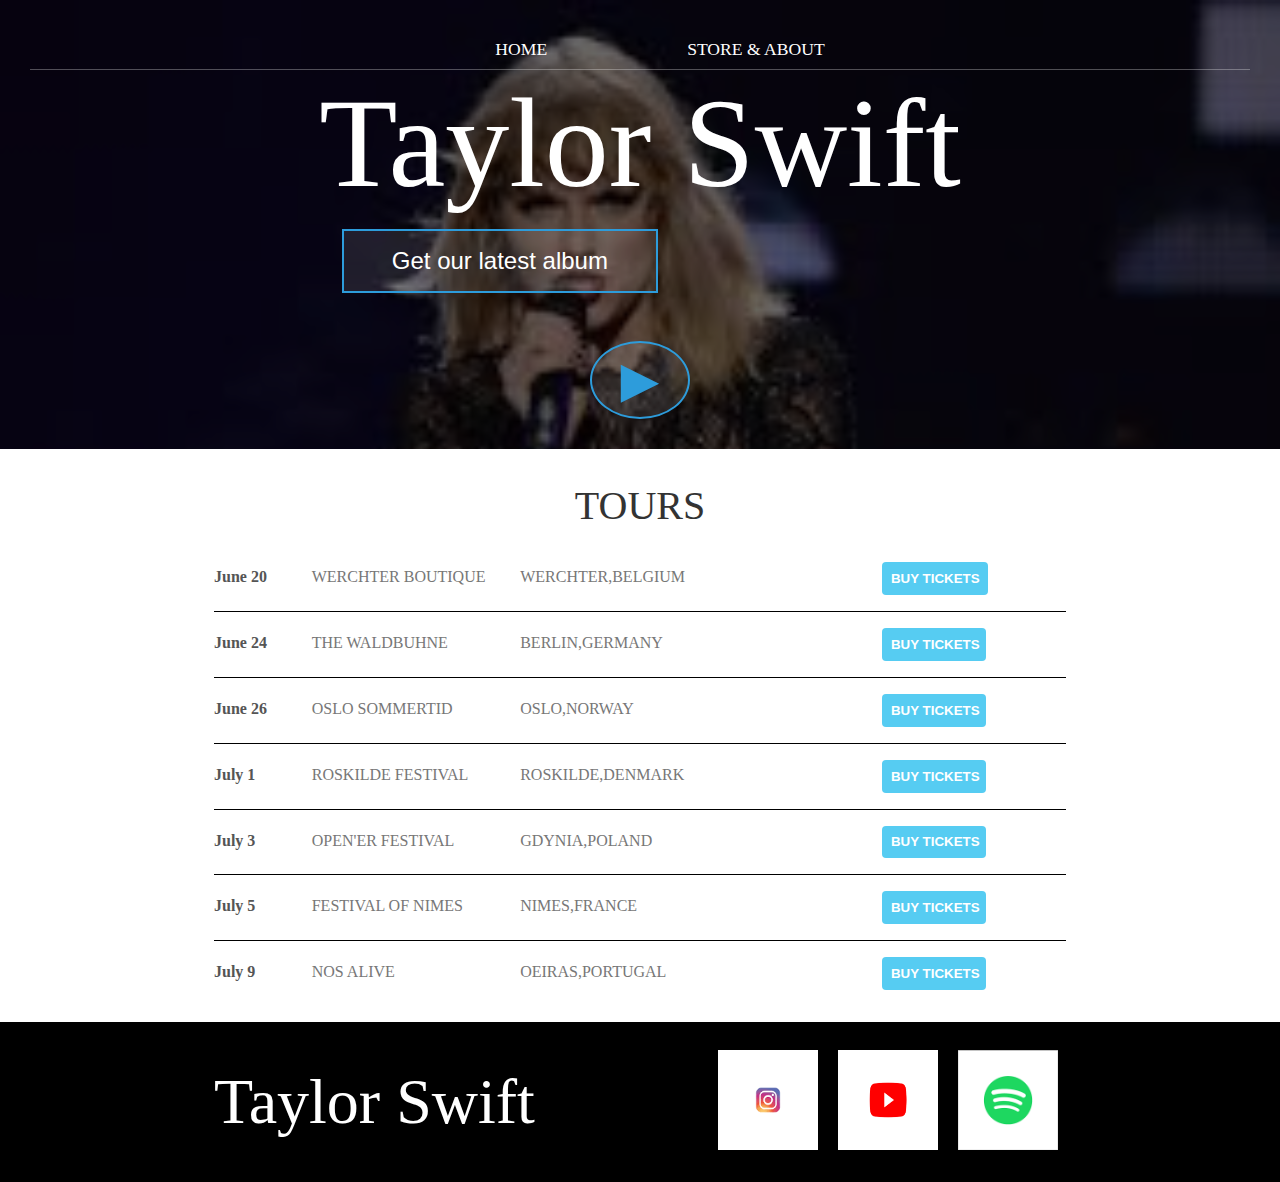
<file: index.html>
<!DOCTYPE html>
<!-- <html> <head> and <body> are a must -->
<html>
<head>
  <title>TAYLOR SWIFT || ABOUT</title>
  <meta name="description" content="This is the description">
</head>
<body>

  <header class="main-header">
    <nav class=" nav main-nav">
      <ul>
        <li><a href="index.html" target="_blank">HOME</a></li>
        <li><a href="store.html" target=_blank>STORE & ABOUT</a></li>
        <link rel="stylesheet" href="style2.css">

        </ul>
    </nav>


        <h1 class="band-name band-name-large"> Taylor Swift </h1>
        <div class="container">

        <button type="button" class="btm btm-header" onclick="window.location.href='https://open.spotify.com/album/6x9s2ObPdpATZgrwxsk9c0'"> Get our latest album</button>
</div>
<button type="button" class="btm btm-header btm-play" onclick="window.location.href='https://www.taylorswift.com/events'">&#9658</button>
</header>
<section class="content-section container">
  <h2 class="section-header">TOURS</h2>

  <div>

       <div class="tour-row">


      <span class="tour-item tour-date">June 20</span>

      <span class="tour-item tour-city">WERCHTER BOUTIQUE</span>

      <span class="tour-item tour-arena">WERCHTER,BELGIUM</span>

      <button type="button" class=" btm tour-item-tour-button btm-primary" onclick="window.location.href='https://www.taylorswift.com/events'"> BUY TICKETS</button>

      </div>

      <div class="tour-row">
        <span class="tour-item tour-date">June 24</span>

        <span class="tour-item tour-city">THE WALDBUHNE</span>

        <span class="tour-item tour-arena">BERLIN,GERMANY</span>

        <button type="button" class="btm tour-item tour-button btm-primary" onclick="window.location.href='https://www.taylorswift.com/events'"> BUY TICKETS</button>

        </div>

        <div class="tour-row">
          <span class="tour-item tour-date">June 26</span>

          <span class="tour-item tour-city">OSLO SOMMERTID</span>

          <span class=" tour-item tour-arena">OSLO,NORWAY</span>

          <button type="button" class="btm tour-item tour-button btm-primary" onclick="window.location.href='https://www.taylorswift.com/events'"> BUY TICKETS</button>

          </div>

          <div class="tour-row">
            <span class="tour-item tour-date">July 1</span>

            <span class="tour-item tour-city">ROSKILDE FESTIVAL</span>

            <span class="tour-item tour-arena">ROSKILDE,DENMARK</span>

            <button type="button" class="btm tour-item tour-button  btm-primary" onclick="window.location.href='https://www.taylorswift.com/events'"> BUY TICKETS</button>

            </div>

            <div class="tour-row">
              <span class="tour-item tour-date">July 3</span>

              <span class="tour-item tour-city">OPEN'ER FESTIVAL</span>

              <span class="tour-item tour-arena">GDYNIA,POLAND</span>

              <button type="button" class="btm tour-item tour-button btm-primary" onclick="window.location.href='https://www.taylorswift.com/events'"> BUY TICKETS</button>

              </div>

              <div class="tour-row">
                <span class="tour-item tour-date">July 5</span>

                <span class="tour-item tour-city">FESTIVAL OF NIMES</span>

                <span class="tour-item tour-arena">NIMES,FRANCE</span>

                <button type="button" class="btm tour-item tour-button btm-primary" onclick="window.location.href='https://www.taylorswift.com/events'"> BUY TICKETS</button>

              </div>

                <div class="tour-row">
                  <span class="tour-item tour-date" >July 9</span>

                  <span class="tour-item tour-city">NOS ALIVE</span>

                  <span class="tour-item tour-arena">OEIRAS,PORTUGAL</span>

                  <button type="button" class="btm tour-item tour-button btm-primary" onclick="window.location.href='https://www.taylorswift.com/events'"> BUY TICKETS</button>

                  </div>


      </div>
      </section>
      <footer class="main-footer">
        <div class="container main-footer-container">
        <h3 class="band-name"> Taylor Swift </h3>
        <ul class="nav footer-nav">
          <li>
            <a href="https://www.instagram.com/taylorswift/" target="_blank">
          <img src="insta_logo.png" width="100" height="100" ></a>
        </li>
          <li>
            <a href="https://www.youtube.com/c/TaylorSwift" target="_blank">
              <img src="yt_logo.png" width="100" height="100"></a>
            </li>
          <li>
            <a href="https://open.spotify.com/artist/06HL4z0CvFAxyc27GXpf02" target="_blank">
              <img src="s_logo.png" width="100" height="100">
            </a></li>
        </ul>
      </div>
      </footer>
  </body>
  </html>
</file>
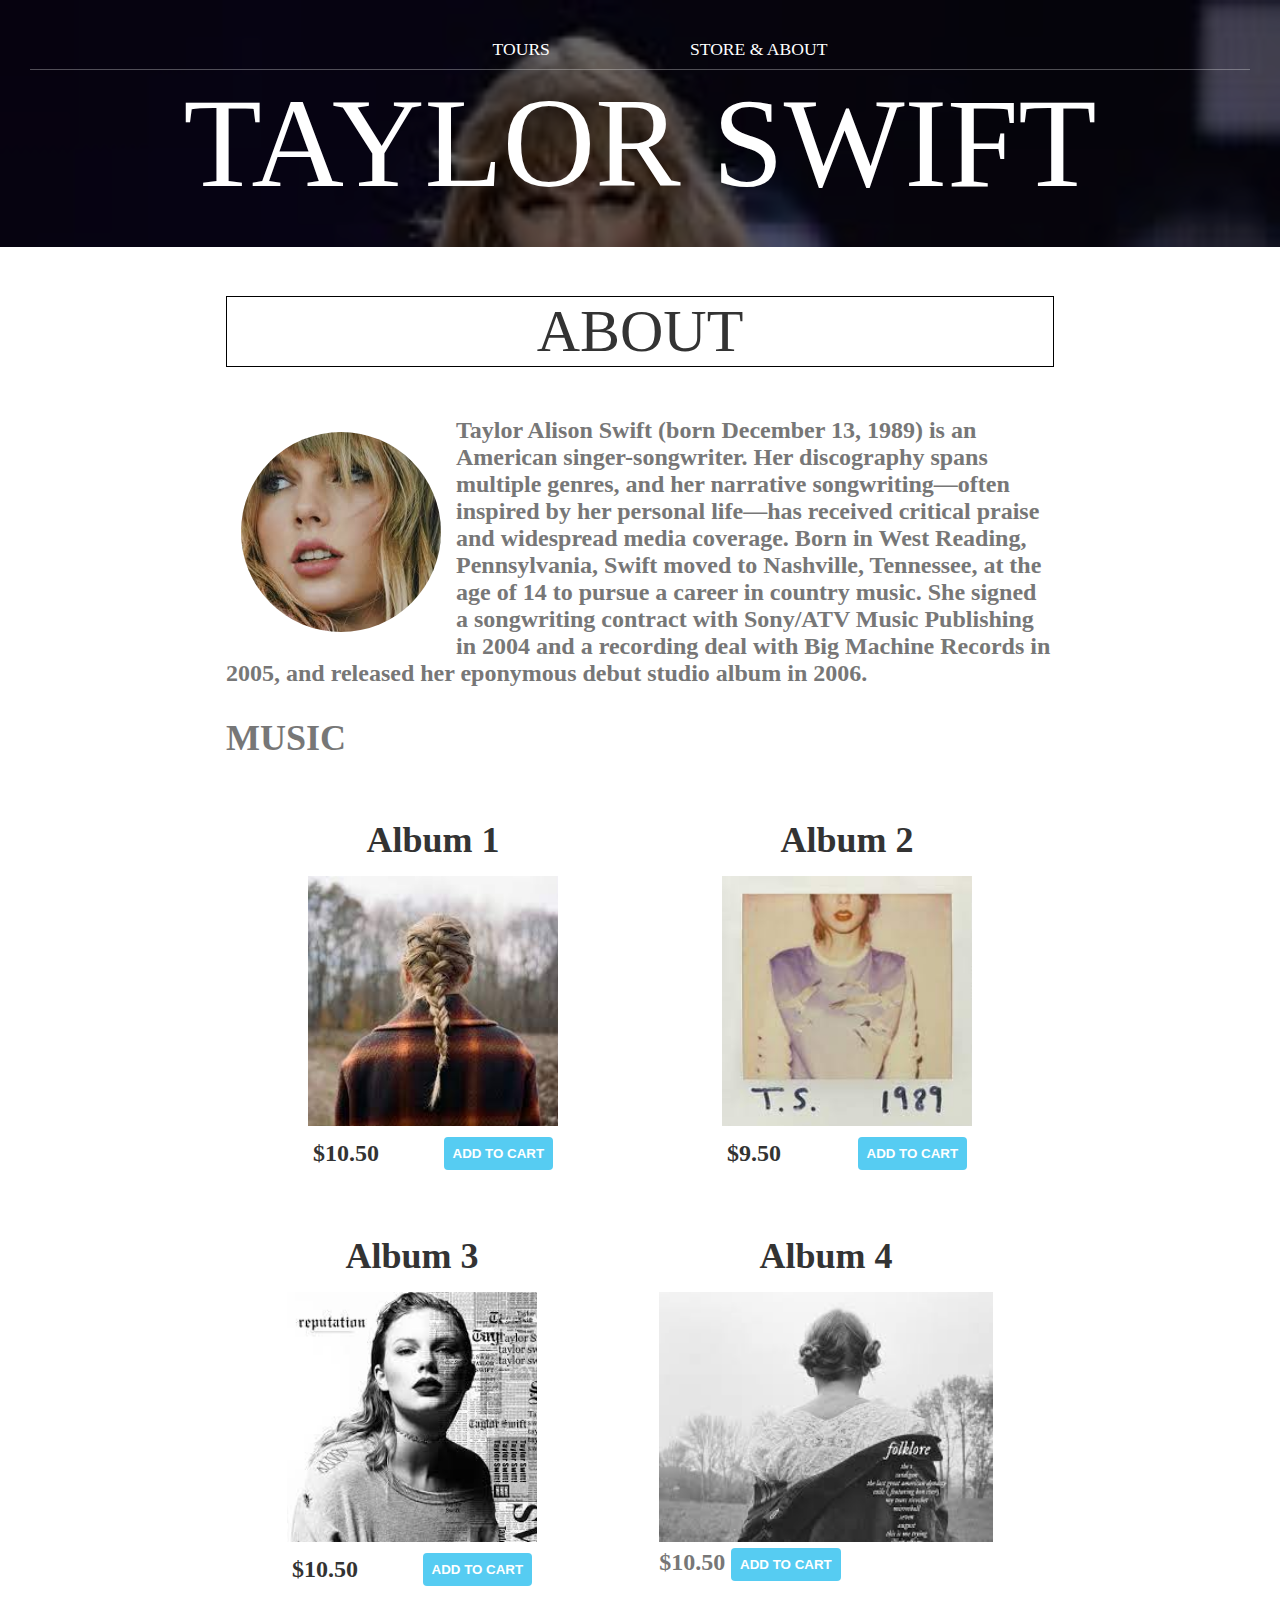
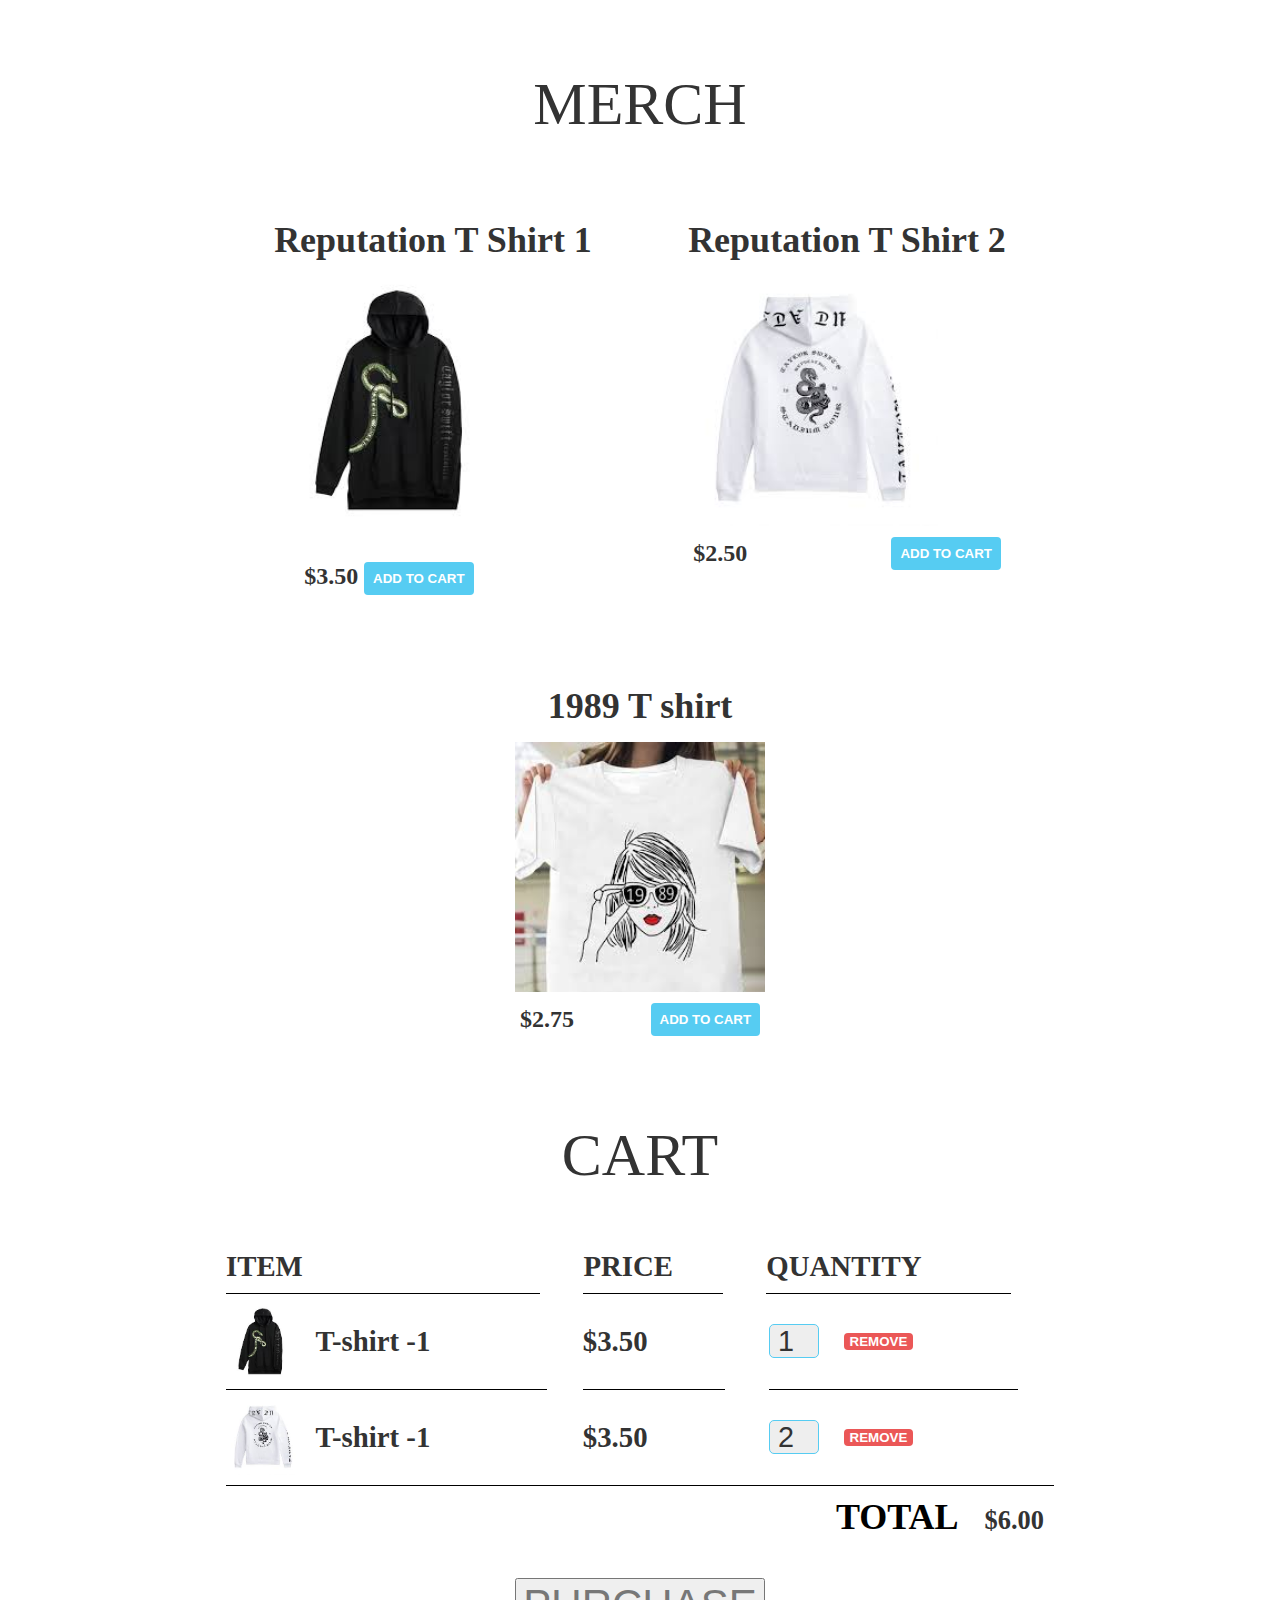
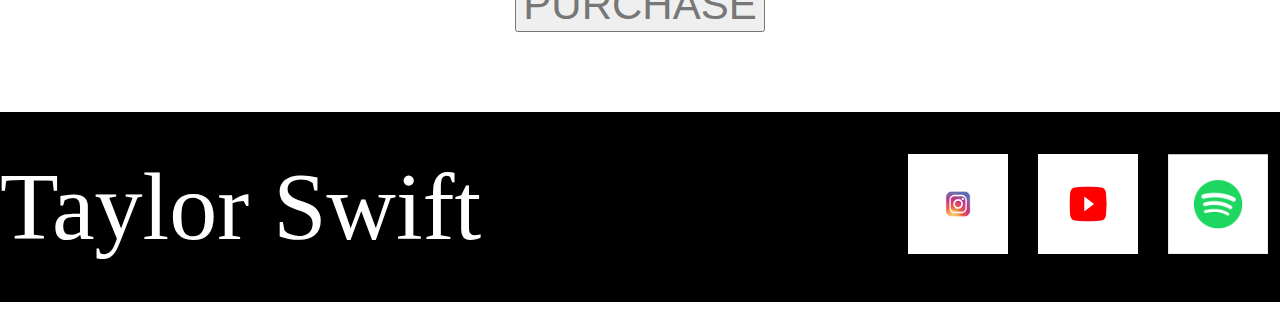
<file: store.html>
<!DOCTYPE html>
<!-- <html> <head> and <body> are a must -->
<html>
<head>
  <title>TAYLOR SWIFT || STORE</title>
  <meta name="description" content="This is the description">
  <!-- No we connect the css using link tag and  stylesheet-->

</head>
<body>

  <header class="main-header">
    <nav class="nav main-nav">
      <ul>
        <li><a href="index.html" target="_blank">TOURS</a></li>
        <li><a href="store.html" target=_blank>STORE & ABOUT</a></li>
        <!--<li><a href="firstweb_page.html" target="_blank">ABOUT</a></li>-->
        <link rel="stylesheet" href="style2.css">
        </ul>
    </nav>

        <h1 class="band-name band-name-large">TAYLOR SWIFT</h1>
  </header>

  <section>
    <h2><!DOCTYPE html>
    <!-- <html> <head> and <body> are a must -->
    <html>
    <head>
      <title>REPUTATION</title>
      <meta name="description" content="This is the description">

    </head>
    <body>
      <section class="content-section container">
        <h2 style="border: 1px solid black;" class="section-header">ABOUT</h2>
        <img class="about-band-img" src="ts.jpg">
        <p>Taylor Alison Swift (born December 13, 1989) is an American singer-songwriter.
          Her discography spans multiple genres, and her narrative songwriting—often inspired
          by her personal life—has received critical praise and widespread media coverage.
          Born in West Reading, Pennsylvania, Swift moved to Nashville, Tennessee, at the age of 14 to pursue a career in country music.
          She signed a songwriting contract with Sony/ATV Music Publishing in 2004 and a recording deal with Big Machine Records in 2005,
          and released her eponymous debut studio album in 2006.</p>

        </section>

    <section class="container content-section">
      <h2 class="section header">MUSIC</h2>
      <div class="shop-items">
      <div class="shop-item">

          <span class="shop-item-title">Album 1 </span>

        <img class="shop-item-image" src="ALbum1.jpg">
        <div class="shop-item-details">
          <span class="shop-item-price">$10.50</span>
          <button class="btm btm-primary shop-item-btm" role="button"> ADD TO CART </button>
        </div>
        </div>


        <div class="shop-item">
            <span class="shop-item-title">Album 2 </span>

          <img  class="shop-item-image" src="Album2.jpg">
          <div class="shop-item-details">
            <span class="shop-item-price">$9.50</span>
            <button role="button" class="btm btm-primary shop-item-btm"> ADD TO CART </button>
          </div>
      </div>


        <div class="shop-item">
          <span class="shop-item-title">Album 3 </span>

        <img  class="shop-item-image" src="Album3.jpg">
        <div class="shop-item-details">
          <span class="shop-item-price">$10.50</span>
          <button role="button" class="btm btm-primary shop-item-btm"> ADD TO CART </button>
        </div>
      </div>


        <div class="shop-item">
          <span class="shop-item-title">Album 4 </span>

        <img  class="shop-item-image" src="Album4.jpg">
        <div class="shop-item-details>
       <span class="shop-item-price">$10.50</span>
          <button role="button" class="btm btm-primary shop-item-btm"> ADD TO CART </button>
        </div>
      </div>

    </div>

      </section>


      <section class="container content-section">
        <h2 class="section-header">MERCH</h2>
        <div class="shop-items">
          <div class="shop-item">
            <span class="shop-item-title">Reputation T Shirt 1</span>

          <img class="shop-item-image" src="merch1.jpg">
          <div class="shop-item">
            <span class="shop-item-price">$3.50</span>
            <button  class="btm btm-primary shop-item-button" role="button">ADD TO CART </button>
            </div>
            </div>


              <div class="shop-item">
                <span class="shop-item-title">Reputation T Shirt 2  </span>

              <img class="shop-item-image" src="merch2.jpg">
              <div class="shop-item-details">
                <span class="shop-item-price">$2.50</span>
                <button class="btm btm-primary shop-item-buttom" role="button">ADD TO CART </button>
              </div>
            </div>

            <div class="shop-item">
                <span class="shop-item-title">1989 T shirt </span>

              <img class="shop-item-image" src="merch3.jpg">
              <div class="shop-item-details">
                <span class="shop-item-price">$2.75</span>
                <button class="btm btm-primary shop-item-button" role="button">ADD TO CART </button>
              </div>
            </div>
          </div>
       </section>
       <section class="container content-section">
         <h2 class="section-header">CART</h2>
         <div class="cart-row">
           <span class="cart-item cart-header cart-column">ITEM</span>
           <span class="cart-price cart-header cart-column">PRICE</span>
           <span class="cart-quantity cart-header cart-column">QUANTITY</span>
          </div>
    <div class="cart-items">
            <div class="cart-row">
        <div class="cart-item cart-column">
            <img class="cart-item-image" src="merch1.jpg" width="100" height="100">
            <span class="cart-item-title"> T-shirt -1</span>
          </div>
            <span class="cart-price cart-column">$3.50</span>
          <div class="cart-quantity cart-column">
                 <input class="cart-quantity-input" type="number" value="1">
            <button class="btn btn-danger" type="button">REMOVE </button>
          </div>
        </div>
        <div class="cart-row">
        <div class="cart-item cart-column">
            <img class="cart-item-image" src="merch2.jpg" width="100" height="100">
            <span class="cart-item-title"> T-shirt -1</span>
          </div>
            <span class="cart-price cart-column">$3.50</span>
          <div class="cart-quantity cart-column">
                 <input class="cart-quantity-input" type="number" value="2">
            <button class="btn btn-danger" type="button">REMOVE </button>
          </div>
        </div>
    </div>



          <div class="cart-total">
            <strong class="cart-total-title">TOTAL</strong>
            <span class="cart-total-price">$6.00</span>
          </div>

          <button class="btn btn-primary btn-purchase" type="button">PURCHASE </button>




       </section>



    <footer class="main-footer  main-footer-container">
      <h3 class="band-name"> Taylor Swift </h3>
      <ul class="nav footer-nav">
        <li>
          <a href="https://www.instagram.com/taylorswift/" target="_blank">
        <img src="insta_logo.png" width="100" height="100" ></a>
      </li>
        <li>
          <a href="https://www.youtube.com/c/TaylorSwift" target="_blank">
            <img src="yt_logo.png" width="100" height="100"></a>
          </li>
        <li>
          <a href="https://open.spotify.com/artist/06HL4z0CvFAxyc27GXpf02" target="_blank">
            <img src="s_logo.png" width="100" height="100">
          </a></li>
      </ul>
    </footer>




  </body>
  </html>
</file>
<file: style2.css>
@import  url('https://fonts.googleapis.com/css2?family=Anek+Malayalam:wght@300;400&family=Big+Shoulders+Stencil+Display:wght@100&family=Dosis:wght@200;700&display=swap');
@import url("https://fonts.googleapis.com/css?family=Metal+Mania");

@@font-face
  {
    dont-family:"Booter - Zero Zero";
    src:url("Fonts/Booter - Zero Zero.woff") format ("woff")
        url("Fonts/Booter -Zero Zero.woff2") format ("woff2");
    font-weight:normal;
    font-style:normal;
  }

*
{
  box-sizing:border-box;
  fony-family : Raleway;
  color : #777;
}


html,body{
  margin:0;
  padding:0;
  min-height:100%;
  }


   .nav ul {
    margin:0;
  }

  .nav li{
    display:inline;
  }

  .nav a{
    display: inline-block;
    padding: .5em;
    color: white;
    text-decoration : none;
  }
.main-nav
{
  text-align:center;
  font-size: 1.1em;
  font-weight:lighter;
  border-bottom :1px solid rgba(255,255,255, .3)
}

.main-nav li{
  padding : 0 5%;
}
  .nav a:hover{
    background-color: rgba(255,255,255, .3);
  }
  .main-header {
  background-image:url('taylor.jpg');
  background-size: cover;
  background-color: rgba(0, 0, 0, .6);
  background-blend-mode:multiply;
  padding:30px;

}
.band-name
{
  text-align:center;
  margin:0;
  font-size:4em;
  font-family:"Booter - Zero Zero";
  font-weight:normal;
  color: white;
}

.band-name-large
{
  font-size: 8em;

}

.content-section
{
  margin:1em;

}

.container
{
  max-width:900px;
  margin: 0 auto;
  padding: 0 1.5em;
}

.section-header
{
  font-family:"Mental Mania";
  font-weight:normal;
  color: #333;
  text-align:center;
  font-size: 2.5em;
}
.about-band-img
{
  float:left;
  height:200px;
  width:200px;
  margin:15px;
  border-radius:50%;

}

.main-footer
{
  background-color: black;
  color:white;
  padding: .25em 0;
}

.main-footer-container
{
  display:flex;
  align-items:center;
}

.main-footer-container ul

{
  flex-grow:1;
  text-align: end;
}

.footer-nav li{
  padding: 0 .5 em;
}

.footer-nav img{
  width=30px;
  height=30px;
}

.btm
{
  text-align:center;
  vertical-align:middle;
  padding: .67em .67em;
  cursor:pointer;

}

.btm-header
{
  margin:.5em 15% 2em 15%;
  color:white;
  border:2px solid #2D9CDB;
  background-color: rgba(255,255,255, .1);
  border-radius: 0;
  font-size: 1.5em;
  font-weight:lighter;
  padding-left:2em;
  padding-right:2em;

}

.btm-header:hover{
  background-color: rgba(255,255,255, .3);

}

.btm-play
{
  display:block;
  margin: 0 auto;
  color: #2D9CDB;
  font-size: 4em;
  border-radius:50%;
  padding:0;
  width: 100px;
  height=100px;
  text-align:center;

}

.btm-primary
{
  color:white;
  background-color: #56CCF2;
  border:none;
  border-radius : .3em;
  font-weight:  bold;
}

.btm-primary:hover{
  background-color: #2D9CDB;
}

.tour-row{
  border-bottom: 1px solid black;
  padding-bottom:1em;
  margin-bottom: 1em;
}

.tour-row:last-child{
  border:none;
}


.tour-item
{
  display: inline-block;
  padding-right: .5em;
}


.tour-date
{
  color:#555;
  font-weight:bold;
  width: 11%;
}

.tour-city
{
  width: 24%
}

.tour-arena
{
  width:42%;
}

.tour-button{
  max-width:19%;
}
.shop-item{
  margin: 30px;
}

.shop-item-title
{
  display: block;
  width: 100%;
  text-align:center;
  font-weight:bold;
  font-size: 1.5em;
  color:#333;
  margin-bottom:15px;

}
.shop-item-image
{
  height: 250px;
}

.shop-item-details
{
  display:flex;
  align-items:center;
  padding: 5px;
}

.shop-item-price{
  flex-grow:1;
  color: #333;
}

.shop-items
{
  display:flex;
  flex-wrap:wrap;
  justify-content: space-around;

}
.cart-header
{
  font-weight:bold;
  font-size: 1.2em;
  color: #333;
}

.cart-column
{
  display: flex;
  align-items:center;
  border-bottom : 1px solid black;
  margin-right:1.5em;
  padding-bottom: 10px;
  margin-top: 10px;
}
.cart-row {
    display: flex;
}

.cart-item {
    width: 45%;
}

.cart-price {
    width: 20%;
    font-size: 1.2em;
    color: #333;
}

.cart-quantity {
    width: 35%;
}

.cart-item-title {
    color: #333;
    margin-left: .5em;
    font-size: 1.2em;
}

.cart-item-image {
    width: 75px;
    height: auto;
    border-radius: 10px;
}

.btn-danger {
    color: white;
    background-color: #EB5757;
    border: none;
    border-radius: .3em;
    font-weight: bold;
}

.btn-danger:hover {
    background-color: #CC4C4C;
}

.cart-quantity-input {
    height: 34px;
    width: 50px;
    border-radius: 5px;
    border: 1px solid #56CCF2;
    background-color: #eee;
    color: #333;
    padding: 0;
    text-align: center;
    font-size: 1.2em;
    margin-right: 25px;
}

.cart-row:last-child {
    border-bottom: 1px solid black;
}

.cart-row:last-child .cart-column {
    border: none;
}

.cart-total {
    text-align: end;
    margin-top: 10px;
    margin-right: 10px;
}

.cart-total-title {
    font-weight: bold;
    font-size: 1.5em;
    color: black;
    margin-right: 20px;
}

.cart-total-price {
    color: #333;
    font-size: 1.1em;
}

.btn-purchase {
    display: block;

    margin: 40px auto 80px auto;
    font-size: 1.75em;
}
</file>
